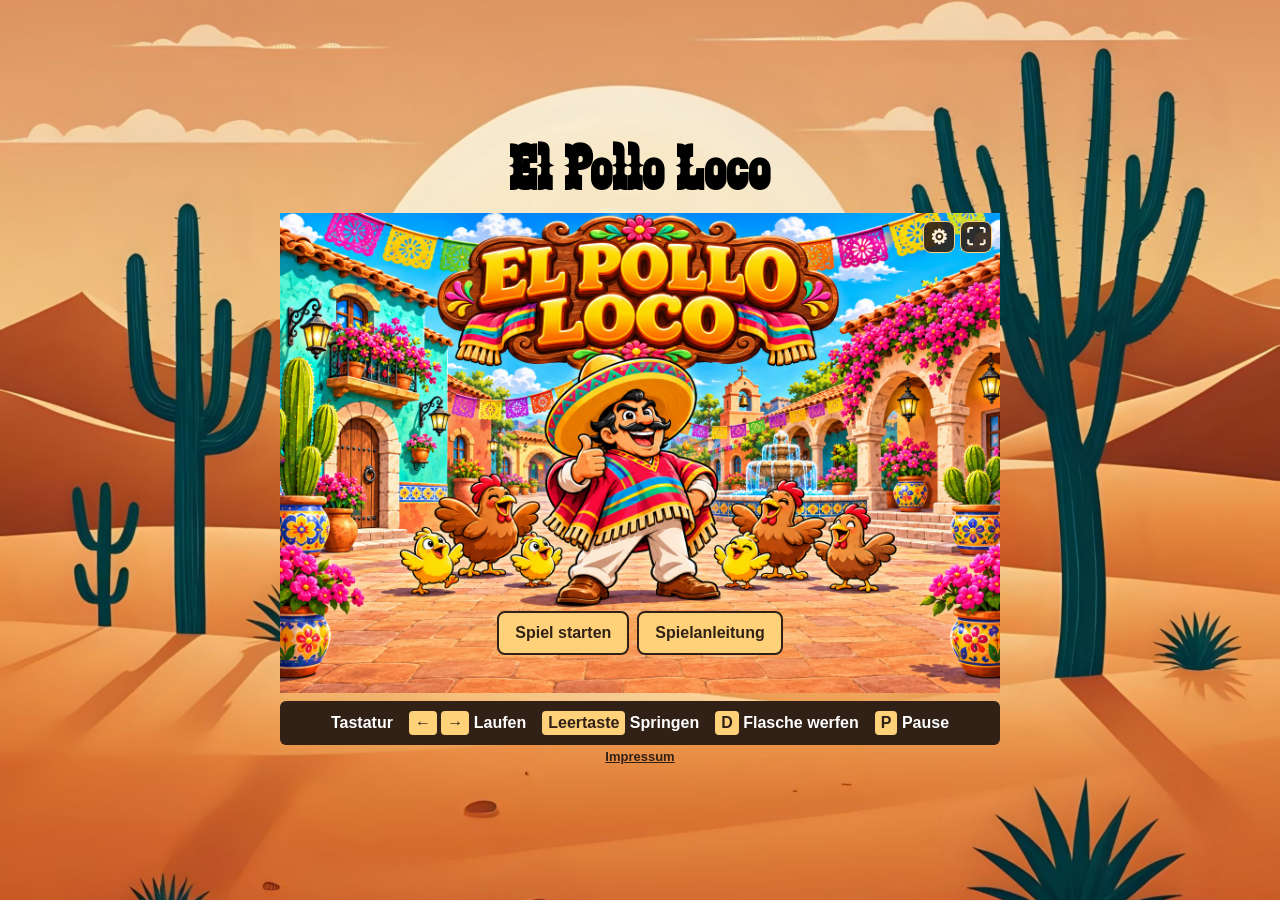
<file: index.html>
<!DOCTYPE html>
<html lang="de">

<head>
    <meta charset="UTF-8">
    <meta name="viewport" content="width=device-width, initial-scale=1.0, viewport-fit=cover">

    <!-- Lädt das Design und die Anpassungen für mobile Geräte. -->
    <link rel="stylesheet" href="style.css">
    <link rel="stylesheet" href="game-screen.css">
    <link rel="stylesheet" href="impressum.css">
    <link rel="stylesheet" href="mobile.css">

    <link rel="icon" type="image/png" href="img/3_enemies_chicken/chicken_small/1_walk/1_w.png">

    <title>El Pollo Loco</title>

    <!-- Die Basisklassen werden zuerst geladen. -->
    <script src="models/drawable-object.class.js"></script>
    <script src="models/movable-object.class.js"></script>
    <script src="models/collectible-object.class.js"></script>
    <script src="models/throwable-object.class.js"></script>

    <script src="models/character-animation.class.js"></script>
    <script src="models/character.class.js"></script>
    <script src="models/chicken.class.js"></script>
    <script src="models/cloud.class.js"></script>
    <script src="models/status-bar.class.js"></script>

    <!-- Lädt die einzelnen Bereiche der Spielwelt. -->
    <script src="models/world-renderer.class.js"></script>
    <script src="models/world-collisions.class.js"></script>
    <script src="models/world-items.class.js"></script>
    <script src="models/world.class.js"></script>

    <script src="models/background-object.class.js"></script>
    <script src="models/keyboard.class.js"></script>
    <script src="models/level.class.js"></script>
    <script src="models/endboss.class.js"></script>

    <script src="models/level1.js"></script>
    <script src="models/level2.js"></script>
    <script src="models/level3.js"></script>
    <script src="js/game.js"></script>

    <!-- Diese Dateien benötigen die fertig geladenen HTML-Elemente. -->
    <script defer src="js/game-audio.js"></script>
    <script defer src="js/game-pause.js"></script>
    <script defer src="js/game-screen.js"></script>
</head>

<body class="game-page">
    <h1>El Pollo Loco</h1>

    <section id="game-container">
        <div id="rotate-hint" role="status">
            <span aria-hidden="true">↻</span>
            <p>Bitte drehe dein Gerät ins Querformat.</p>
        </div>

        <div id="game-stage">
            <canvas id="canvas" width="720" height="480"></canvas>

            <!-- Zeigt Hauptmenü, Levelbilder und Endbilder. -->
            <div id="game-screen">
                <img id="game-screen-image" src="img/startscreen/startScreen.png" alt="El Pollo Loco">

                <div class="game-screen-actions">
                    <button id="game-screen-button" type="button">
                        Spiel starten
                    </button>

                    <button id="game-help-button" type="button" aria-haspopup="dialog">
                        Spielanleitung
                    </button>
                </div>
            </div>

            <!-- Touch-Steuerung. -->
            <div class="mobile-controls">
                <div>
                    <button id="btnLeft" type="button" aria-label="Nach links laufen">‹</button>
                    <button id="btnRight" type="button" aria-label="Nach rechts laufen">›</button>
                </div>

                <div>
                    <button id="btnJump" type="button" aria-label="Springen">↑</button>
                    <button id="btnThrow" type="button" aria-label="Flasche werfen">
                        <img src="img/7_statusbars/3_icons/icon_salsa_bottle.png" alt="">
                    </button>
                </div>
            </div>

            <!-- Wird während der manuellen Pause eingeblendet. -->
            <div id="pause-screen" role="dialog" aria-labelledby="pause-title" hidden>
                <h2 id="pause-title">Pause</h2>
                <button id="resume-button" type="button">Weiterspielen</button>
            </div>

            <!-- Pause, Einstellungen und Vollbild. -->
            <div class="game-toolbar">
                <button id="pause-button" type="button" title="Spiel pausieren (P)" aria-label="Spiel pausieren (P)"
                    aria-pressed="false" hidden>⏸</button>

                <details id="music-settings" class="music-settings">
                    <summary title="Einstellungen" aria-label="Einstellungen">⚙</summary>

                    <div class="music-volume-panel">
                        <h2>Einstellungen</h2>

                        <button id="sound-toggle" type="button" title="Alle Töne ausschalten: Musik und Spielgeräusche"
                            aria-label="Alle Töne ausschalten: Musik und Spielgeräusche">
                            🔊 Ton an
                        </button>
                        <p>Schaltet Musik und Spielgeräusche zusammen.</p>

                        <label for="music-volume">Hintergrundmusik 20 %</label>
                        <input id="music-volume" type="range" min="0" max="100" value="20">
                        <p>Regelt nur die Musik. Bei 0 % ist sie aus.</p>
                    </div>
                </details>

                <button id="fullscreen-button" type="button" title="Vollbild" aria-label="Vollbild" hidden>⛶</button>
            </div>
        </div>

        <p class="keyboard-help">
            <strong>Tastatur</strong>
            <span><kbd>←</kbd> <kbd>→</kbd> Laufen</span>
            <span><kbd>Leertaste</kbd> Springen</span>
            <span><kbd>D</kbd> Flasche werfen</span>
            <span><kbd>P</kbd> Pause</span>
        </p>

        <footer class="impressum-footer">
            <a href="impressum.html">Impressum</a>
        </footer>

        <!-- Kurze Spielanleitung. -->
        <dialog id="game-help" aria-labelledby="game-help-title">
            <h2 id="game-help-title">So spielst du</h2>

            <p>Sammle Münzen und Flaschen und besiege die Endbosse.</p>

            <ul>
                <li>Hühner: Von oben draufspringen.</li>
                <li>Endbosse: Mit Flaschen besiegen.</li>
                <li>Tortilla-Chips: Geben dir 5 % Leben zurück.</li>
            </ul>

            <p>
                <kbd>←</kbd> <kbd>→</kbd> Laufen<br>
                <kbd>Leertaste</kbd> Springen<br>
                <kbd>D</kbd> Flasche werfen<br>
                <kbd>P</kbd> Pause / Weiterspielen
            </p>

            <p>
                Über das Zahnrad schaltest du den Ton ein oder aus
                und regelst die Musiklautstärke. Mit ⏸ pausierst du das Spiel.
            </p>

            <form method="dialog">
                <button type="submit" autofocus>Schließen</button>
            </form>
        </dialog>
    </section>
</body>

</html>
</file>
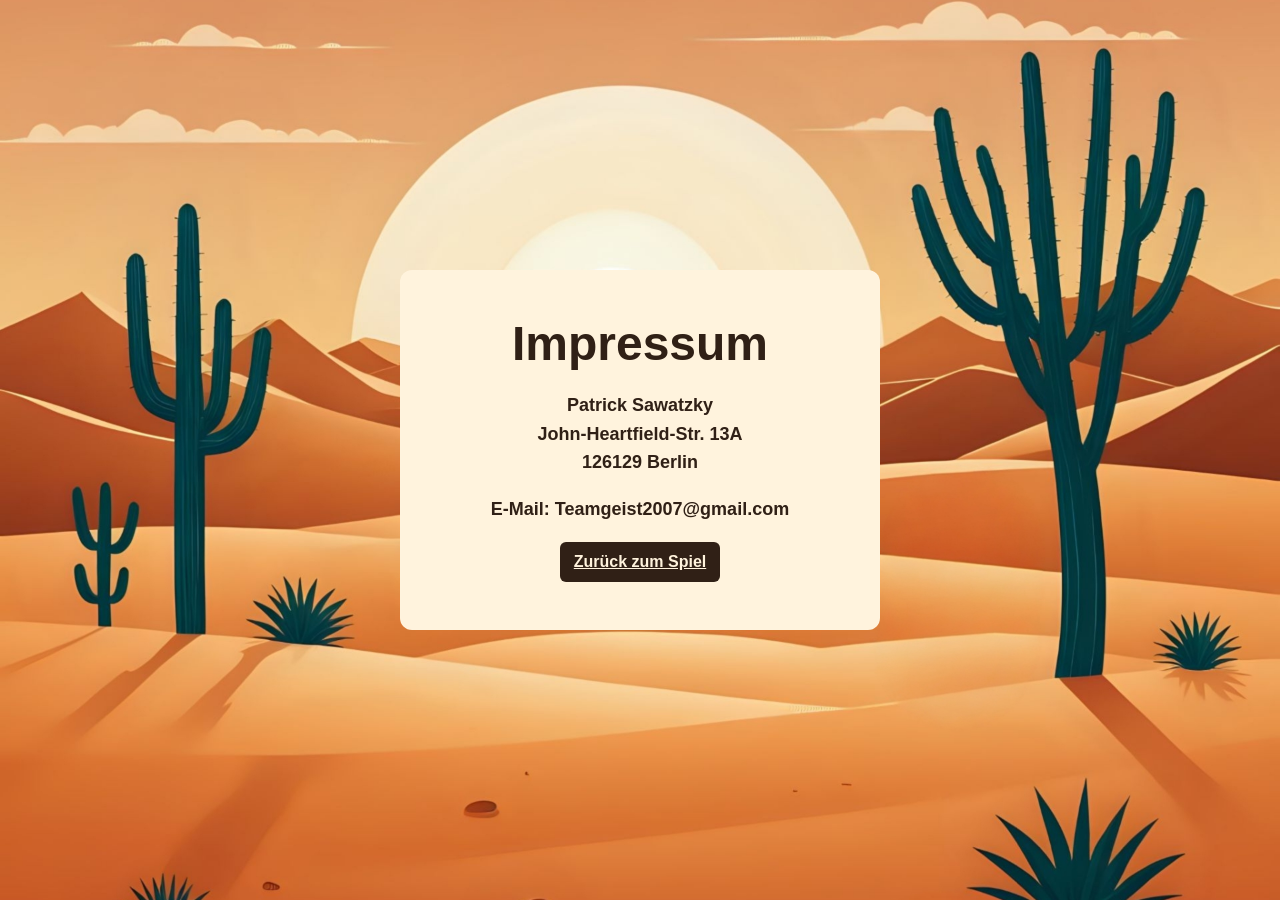
<file: impressum.html>
<!DOCTYPE html>
<html lang="de">

<head>
    <meta charset="UTF-8">
    <meta name="viewport" content="width=device-width, initial-scale=1.0, viewport-fit=cover">
    <link rel="stylesheet" href="impressum.css">
    <title>Impressum | El Pollo Loco</title>
</head>

<body class="impressum-page">
    <main class="impressum-card">
        <h1>Impressum</h1>

        <address>
            Patrick Sawatzky<br>
            John-Heartfield-Str. 13A<br>
            126129 Berlin
        </address>

        <p>E-Mail: Teamgeist2007@gmail.com</p>

        <a class="impressum-link" href="index.html">Zurück zum Spiel</a>
    </main>
</body>

</html>
</file>
<file: style.css>
/* Lädt die Western-Schrift für den Spieltitel. */
@font-face {
    font-family: 'Zabars';
    src: url('fonts/Zabars.ttf') format('truetype');
    font-display: swap;
}

/* Zentriert das Spiel auf der Seite. */
body {
    box-sizing: border-box;
    display: flex;
    flex-direction: column;
    align-items: center;
    justify-content: center;
    min-height: 100dvh;
    margin: 0;
    padding: 12px;
    background: url('img/hintergrund/wueste.jpg') center / cover no-repeat;
    font-family: 'Zabars', Arial, sans-serif;
}

/* Bestimmt die Größe und den Buchstabenabstand des Titels. */
h1 {
    margin: 0 0 12px;
    font-size: clamp(32px, 8vw, 64px);
    line-height: 1.05;
    letter-spacing: 2px;
    text-align: center;
}

/* Begrenzt das Spiel passend zur verfügbaren Bildschirmhöhe. */
#game-container {
    width: 720px;
    max-width: min(100%, max(1px, calc((100dvh - 220px) * 1.5)));
}

/* Skaliert das Spielfeld passend zur Breite seines Bereichs. */
canvas {
    display: block;
    width: 100%;
    height: auto;
    background: black;
}

/* Platziert die Touch-Buttons unten links und rechts. */
.mobile-controls {
    position: absolute;
    right: 8px;
    bottom: 8px;
    left: 8px;
    z-index: 1;
    display: none;
    justify-content: space-between;
    pointer-events: none;
    user-select: none;
}

/* Zeigt die Buttons während der Runde auf Touch-Geräten und kleinen Displays. */
@media (hover: none) and (pointer: coarse), (max-width: 760px) {
    #game-screen[hidden] ~ .mobile-controls {
        display: flex;
    }
}

/* Stellt die beiden Buttons jeder Gruppe nebeneinander. */
.mobile-controls > div {
    display: flex;
    gap: 6px;
    padding: 4px;
    border-radius: 32px;
    background: rgba(43, 26, 18, 0.85);
}

/* Gestaltet die runden Buttons und macht sie antippbar. */
.mobile-controls button {
    display: grid;
    place-items: center;
    width: clamp(46px, 5vw, 62px);
    height: clamp(46px, 5vw, 62px);
    padding: 0;
    border: 1px solid #e6b95c;
    border-radius: 50%;
    background: linear-gradient(#ffda78, #e79a36);
    color: #38200c;
    font: bold 25px Arial, sans-serif;
    touch-action: none;
    pointer-events: auto;
}

/* Zeigt bei Buttons und Links den Handzeiger. */
.game-page button,
.game-page a {
    cursor: pointer;
}

/* Hebt einen Button beim Überfahren oder Drücken hervor. */
.mobile-controls button:hover,
.mobile-controls button:active {
    background: #ffda78;
}

/* Blendet den Fokusrahmen bei Maus- oder Touch-Bedienung aus. */
.mobile-controls button:focus:not(:focus-visible) {
    outline: none;
}

/* Markiert den mit der Tastatur ausgewählten Button. */
.mobile-controls button:focus-visible {
    outline: 2px solid #ffda78;
    outline-offset: 2px;
}

/* Passt das Flaschensymbol an den Button an. */
.mobile-controls img {
    width: 28px;
    height: 28px;
    object-fit: contain;
    pointer-events: none;
}

/* Nutzt auf schmalen Bildschirmen die verfügbare Breite. */
@media only screen and (max-width: 760px) {
    #game-container {
        width: 100%;
    }
}

/* Verkleinert Titel und Spielbereich bei wenig Bildschirmhöhe. */
@media only screen and (max-height: 480px) {
    h1 {
        font-size: 32px;
    }

    #game-container {
        max-width: min(100%, max(1px, calc((100dvh - 175px) * 1.5)));
    }
}

/* Gestaltet die Leiste mit der Tastaturbelegung. */
.keyboard-help {
    display: flex;
    flex-wrap: wrap;
    justify-content: center;
    align-items: center;
    gap: 8px 16px;
    margin: 8px 0 0;
    padding: 10px 12px;
    border-radius: 6px;
    background-color: #302016;
    color: #fff;
    font: 600 16px/1.5 Arial, sans-serif;
}

/* Hebt die Namen der Tasten farbig hervor. */
.keyboard-help kbd {
    display: inline-block;
    padding: 0 6px;
    border-radius: 4px;
    background-color: #ffd27a;
    color: #302016;
    font: inherit;
}

/* Verringert die Abstände in den Button-Gruppen bei wenig Platz. */
@media (max-width: 360px), (max-height: 300px) {
    .mobile-controls > div {
        gap: 4px;
        padding: 3px;
    }
}
</file>
<file: game-screen.css>
/* Hält Spielfeld und Menübilder an derselben Stelle. */
#game-stage {
    position: relative;
    width: fit-content;
    max-width: 100%;
    margin-inline: auto;
}

/* Entfernt den Fokusrahmen um das Spielfeld. */
#canvas:focus {
    outline: none;
}

/* Legt Start-, Level- und Endbilder über das Spielfeld. */
#game-screen {
    position: absolute;
    inset: 0;
    background-color: #302016;
}

#game-screen-image {
    display: block;
    width: 100%;
    height: 100%;
    object-fit: contain;
}

/* Platziert die Menübuttons unten auf dem Bild. */
.game-screen-actions {
    position: absolute;
    right: 0;
    bottom: 8%;
    left: 0;
    display: flex;
    flex-wrap: wrap;
    justify-content: center;
    gap: 8px;
    padding-inline: 8px;
}

.game-screen-actions button,
#game-help button {
    min-height: 44px;
    padding: 6px 16px;
    border: 2px solid #302016;
    border-radius: 8px;
    background-color: #ffd27a;
    color: #302016;
    font: 700 16px Arial, sans-serif;
    cursor: pointer;
}

.game-screen-actions button:focus-visible,
#game-help button:focus-visible {
    outline: 3px solid #fff;
    outline-offset: 3px;
}

/* Gestaltet die Spielanleitung. */
#game-help {
    box-sizing: border-box;
    width: min(calc(100% - 32px), 520px);
    max-height: calc(100dvh - 32px);
    padding: clamp(18px, 4vw, 30px);
    border: 2px solid #ffd27a;
    border-radius: 12px;
    background:
        linear-gradient(rgba(48, 32, 22, 0.8), rgba(48, 32, 22, 0.8)),
        url('img/hintergrund/wueste.jpg') center / cover no-repeat;
    color: #fff3dd;
    font: 16px/1.5 Arial, sans-serif;
}

#game-help::backdrop {
    background-color: rgba(0, 0, 0, 0.6);
}

#game-help h2 {
    margin: 0;
    text-align: center;
}

#game-help li + li {
    margin-top: 8px;
}

#game-help kbd {
    font: inherit;
    font-weight: 700;
}

#game-help form {
    text-align: center;
}

/* Kleine Steuersymbole oben rechts. */
.game-toolbar {
    position: absolute;
    top: 8px;
    right: 8px;
    z-index: 5;
    display: grid;
    grid-template-columns: 32px 32px;
    align-items: start;
    gap: 5px;
}

.game-toolbar > button,
.music-settings > summary {
    box-sizing: border-box;
    display: grid;
    place-items: center;
    width: 32px;
    height: 32px;
    padding: 0;
    border: 1px solid #ffd27a;
    border-radius: 8px;
    background: rgba(48, 32, 22, 0.9);
    color: #fff3dd;
    font: bold 20px/1 Arial, sans-serif;
    cursor: pointer;
}

.game-toolbar button:hover,
.music-settings > summary:hover {
    background: #674222;
}

.game-toolbar button:focus-visible,
.music-settings > summary:focus-visible {
    outline: 2px solid white;
    outline-offset: 2px;
}

/* Das Zahnrad öffnet die Toneinstellungen. */
.music-settings {
    position: relative;
}

.music-settings > summary {
    list-style: none;
}

.music-settings > summary::-webkit-details-marker {
    display: none;
}

.music-volume-panel {
    box-sizing: border-box;
    position: absolute;
    top: calc(100% + 12px);
    right: 0;
    width: min(220px, calc(100vw - 32px));
    max-height: calc(100svh - 64px);
    overflow-y: auto;
    padding: 12px;
    border: 1px solid #ffd27a;
    border-radius: 8px;
    background: #302016;
    color: #fff3dd;
    font: 14px/1.4 Arial, sans-serif;
}

.music-volume-panel h2 {
    margin: 0 0 12px;
    font-size: 17px;
}

#sound-toggle {
    width: 100%;
    min-height: 36px;
    padding: 6px 10px;
    border: 1px solid #ffd27a;
    border-radius: 6px;
    background: #674222;
    color: #fff3dd;
    font: bold 14px Arial, sans-serif;
    cursor: pointer;
}

.music-volume-panel label {
    display: block;
    margin-top: 14px;
    font-weight: bold;
}

.music-volume-panel input {
    display: block;
    width: 100%;
    margin: 8px 0;
    accent-color: #ffd27a;
    cursor: pointer;
}

.music-volume-panel p {
    margin: 6px 0 0;
    font-size: 12px;
}

#fullscreen-button {
    grid-column: 2;
}

/* Auf kleinen Bildschirmen stehen die Symbole untereinander. */
@media (max-width: 600px), (max-height: 480px) {
    .game-toolbar {
        grid-template-columns: 32px;
    }

    #fullscreen-button {
        grid-column: 1;
    }
}

/* Versteckt momentan nicht benötigte Steuersymbole. */
.game-toolbar > button[hidden] {
    display: none;
}

/* Gestaltet den Vollbildbereich. */
#game-container.fullscreen {
    box-sizing: border-box;
    display: flex;
    flex-direction: column;
    align-items: center;
    justify-content: center;
    width: 100%;
    max-width: none;
    height: 100%;
    margin: 0;
    padding: 8px;
    overflow: auto;
    background: #302016 url('img/hintergrund/wueste.jpg') center / cover no-repeat;
}

#game-container.fullscreen #game-stage {
    width: min(100%, max(1px, calc((100svh - 96px) * 1.5)));
    flex-shrink: 0;
}

#game-container.fullscreen .keyboard-help {
    box-sizing: border-box;
    width: min(100%, 720px);
}

/* Verdeckt das angehaltene Spiel mit dem Pause-Fenster. */
#pause-screen {
    position: absolute;
    inset: 0;
    z-index: 4;
    display: flex;
    flex-direction: column;
    align-items: center;
    justify-content: center;
    gap: 16px;
    background: rgba(48, 32, 22, 0.75);
    color: #fff3dd;
    font-family: Arial, sans-serif;
}

#pause-screen[hidden] {
    display: none;
}

#pause-screen h2 {
    margin: 0;
    font-size: 36px;
}

#resume-button {
    min-height: 44px;
    padding: 8px 18px;
    border: 2px solid #302016;
    border-radius: 8px;
    background: #ffd27a;
    color: #302016;
    font: bold 16px Arial, sans-serif;
    cursor: pointer;
}

#resume-button:focus-visible {
    outline: 2px solid #fff3dd;
    outline-offset: 3px;
}
</file>
<file: impressum.css>
/* Bereitet eine gemeinsame Hintergrundfläche für die ganze Seite vor. */
html {
    min-height: 100%;
    isolation: isolate;
}

/* Legt das Wüstenbild fest über die gesamte Bildschirmfläche. */
html::before {
    content: "";
    position: fixed;
    inset: 0;
    z-index: -1;
    background: url('img/hintergrund/wueste.jpg') center / cover no-repeat;
    pointer-events: none;
}

/* Macht den gemeinsamen Hintergrund hinter beiden Seiten sichtbar. */
body.game-page,
body.impressum-page {
    background: none;
}

/* Zentriert die Projektseite und berücksichtigt die Bildschirmränder. */
.impressum-page {
    box-sizing: border-box;
    display: grid;
    place-items: center;
    width: 100%;
    min-height: 100dvh;
    margin: 0;
    padding: 20px;
    padding-top: max(20px, env(safe-area-inset-top, 0px));
    padding-right: max(20px, env(safe-area-inset-right, 0px));
    padding-bottom: max(20px, env(safe-area-inset-bottom, 0px));
    padding-left: max(20px, env(safe-area-inset-left, 0px));
    color: #302016;
    font-family: Arial, sans-serif;
    -webkit-text-size-adjust: 100%;
}

/* Gestaltet die helle Karte für die Projektinformationen. */
.impressum-card {
    box-sizing: border-box;
    width: min(100%, 480px);
    padding: clamp(24px, 6vw, 48px);
    border-radius: 12px;
    background-color: #fff3dd;
    text-align: center;
    font: 700 18px/1.6 Arial, sans-serif;
    overflow-wrap: anywhere;
}

/* Legt Größe und Abstand der Überschrift fest. */
.impressum-card h1 {
    margin: 0 0 20px;
    font-size: clamp(32px, 6vw, 48px);
    line-height: 1.1;
}

/* Zeigt eine eventuell verwendete Adresse in normaler Schrift. */
.impressum-card address {
    font-style: normal;
}

/* Gestaltet den kleinen Projektlink unter dem Spiel. */
.impressum-footer {
    margin-top: 4px;
    text-align: center;
    font: 700 13px/1.3 Arial, sans-serif;
}

.impressum-footer a {
    color: #302016;
}

/* Gestaltet den Zurück-Link auf der Projektseite. */
.impressum-link {
    display: inline-block;
    padding: 8px 14px;
    border-radius: 6px;
    background-color: #302016;
    color: #fff3dd;
    font: 700 16px/1.5 Arial, sans-serif;
}
</file>
<file: mobile.css>
/* Füllt die äußeren Seitenflächen mit dem Wüstenhintergrund. */
html {
    min-height: 100%;
    background: #e49a4b url('img/hintergrund/wueste.jpg') center / cover no-repeat;
}

/* Versteckt die Touch-Buttons auf großen Bildschirmen mit Maus. */
.game-page #game-screen[hidden] ~ .mobile-controls {
    display: none;
}

/* Hinweis zum Drehen des Geräts. */
#rotate-hint {
    display: none;
    position: fixed;
    inset: 0;
    z-index: 10;
    box-sizing: border-box;
    place-content: center;
    padding: 24px;
    background: #302016 url('img/hintergrund/wueste.jpg') center / cover no-repeat;
    color: #302016;
    text-align: center;
    font: bold 24px/1.4 Arial, sans-serif;
}

#rotate-hint span {
    font-size: 80px;
}

#rotate-hint p {
    max-width: 400px;
    padding: 16px;
    border-radius: 12px;
    background: #fff3dd;
}

/* Anpassungen für Touch-Geräte und kleine Bildschirme. */
@media (any-pointer: coarse), (max-width: 760px) {
    body.game-page {
        box-sizing: border-box;
        width: 100%;
        min-height: 100svh;
        margin: 0;
        padding: 8px;
        background: none;
        -webkit-text-size-adjust: 100%;
    }

    .game-page #game-container,
    .game-page #game-stage {
        width: 100%;
        max-width: none;
    }

    .game-page #game-stage {
        margin: 0 0 68px;
        -webkit-user-select: none;
        user-select: none;
        -webkit-touch-callout: none;
    }

    .game-page #canvas {
        width: 100%;
        height: auto;
        touch-action: none;
    }

    .game-page .mobile-controls {
        top: auto;
        right: 0;
        bottom: -64px;
        left: 0;
        transform: none;
    }

    .game-page .mobile-controls > div {
        flex-direction: row;
        gap: 6px;
        padding: 4px;
    }

    .game-page .mobile-controls button {
        width: 52px;
        height: 52px;
    }

    .game-page #game-screen[hidden] ~ .mobile-controls {
        display: flex;
    }

    .game-page .keyboard-help {
        display: none;
    }
}

/* Zeigt im Hochformat den Drehhinweis. */
@media (orientation: portrait) and (any-pointer: coarse) {
    #rotate-hint {
        display: grid;
    }
}

/* Nutzt im Querformat den gesamten verfügbaren Seitenbereich. */
@media (orientation: landscape) and (any-pointer: coarse) {
    html,
    body.game-page {
        overflow: hidden;
        overscroll-behavior: none;
    }

    body.game-page {
        height: 100dvh;
        padding: 0;
    }

    .game-page > h1 {
        display: none;
    }

    .game-page #game-container,
    .game-page #game-container.fullscreen {
        position: fixed;
        top: 0;
        left: 0;
        display: flex;
        align-items: center;
        justify-content: center;
        width: 100vw;
        max-width: none;
        height: 100dvh;
        margin: 0;
        padding: 0;
        overflow: hidden;
        background: #e49a4b url('img/hintergrund/wueste.jpg') center / cover no-repeat;
    }

    .game-page #game-stage,
    .game-page #game-container.fullscreen #game-stage {
        width: min(100%, calc(100dvh * 1.5));
        max-width: none;
        margin: 0;
        flex-shrink: 0;
    }

    .game-page .mobile-controls {
        position: fixed;
        right: max(8px, env(safe-area-inset-right, 0px));
        bottom: max(8px, env(safe-area-inset-bottom, 0px));
        left: max(8px, env(safe-area-inset-left, 0px));
        z-index: 3;
    }

    .game-page .impressum-footer {
        position: absolute;
        bottom: 4px;
        left: 50%;
        z-index: 2;
        margin: 0;
        transform: translateX(-50%);
    }
}
</file>
